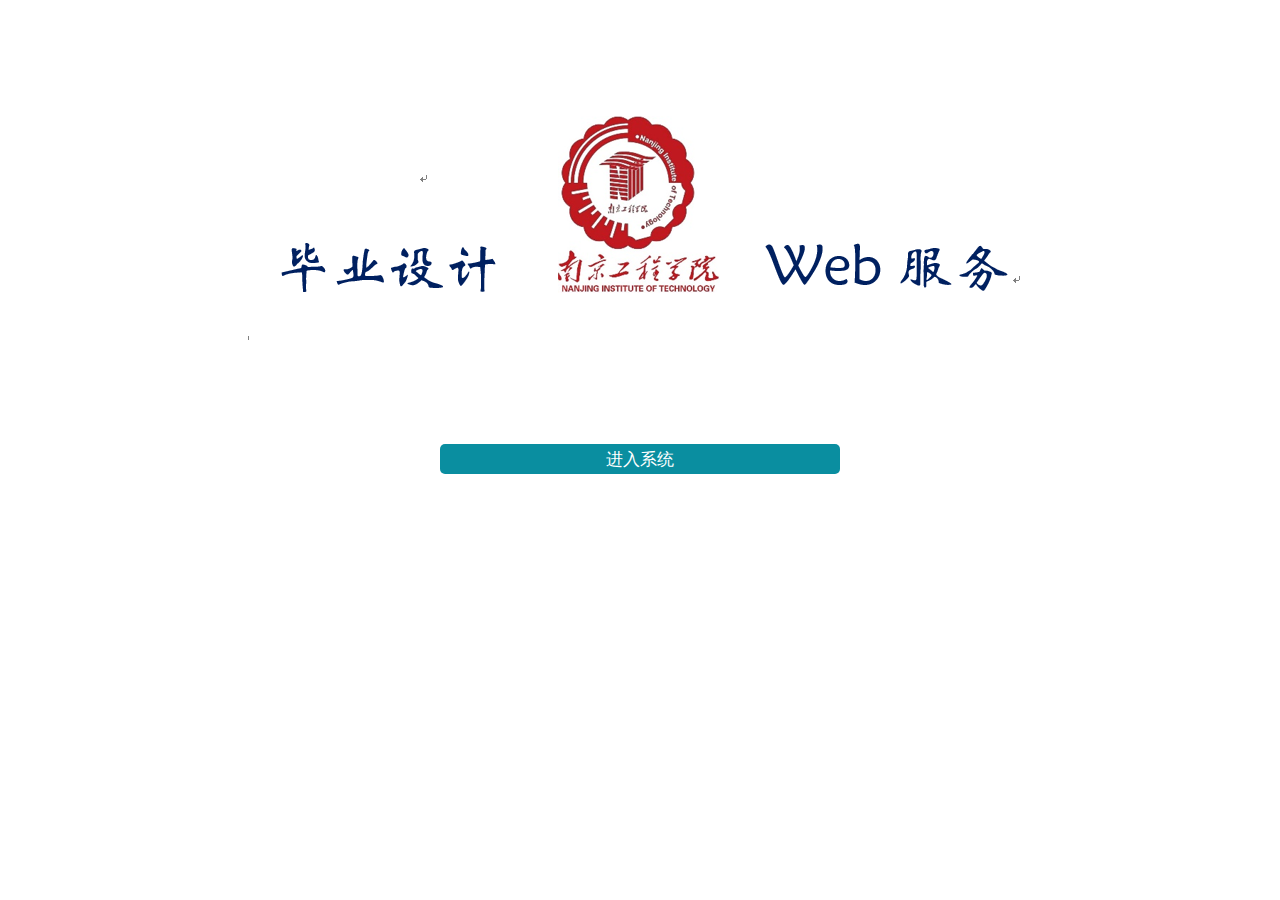
<file: html/mainPage.html>
<!DOCTYPE html>
<html>
<head>
    <meta charset="UTF-8">
    <title>欢迎来到毕设文件系统</title>
</head>
<body>
<div style="text-align: center;margin-top: 80px;">
    <img src="../img/logo.png">
<!--    <button style="margin-top: 100px;width: 400px;">进入系统</button>-->
</div>
<div style="margin-top: 80px;text-align: center">
    <button style="width: 400px;height: 30px;color: #fff;background: #0a8ea0;border: none;font-size: 17px;cursor: pointer;border-radius: 5px;" onclick="jumpTo()">进入系统</button>
</div>

</body>
<script type="text/javascript">
function jumpTo() {
    window.open("index.html");
}
</script>
</html>
</file>
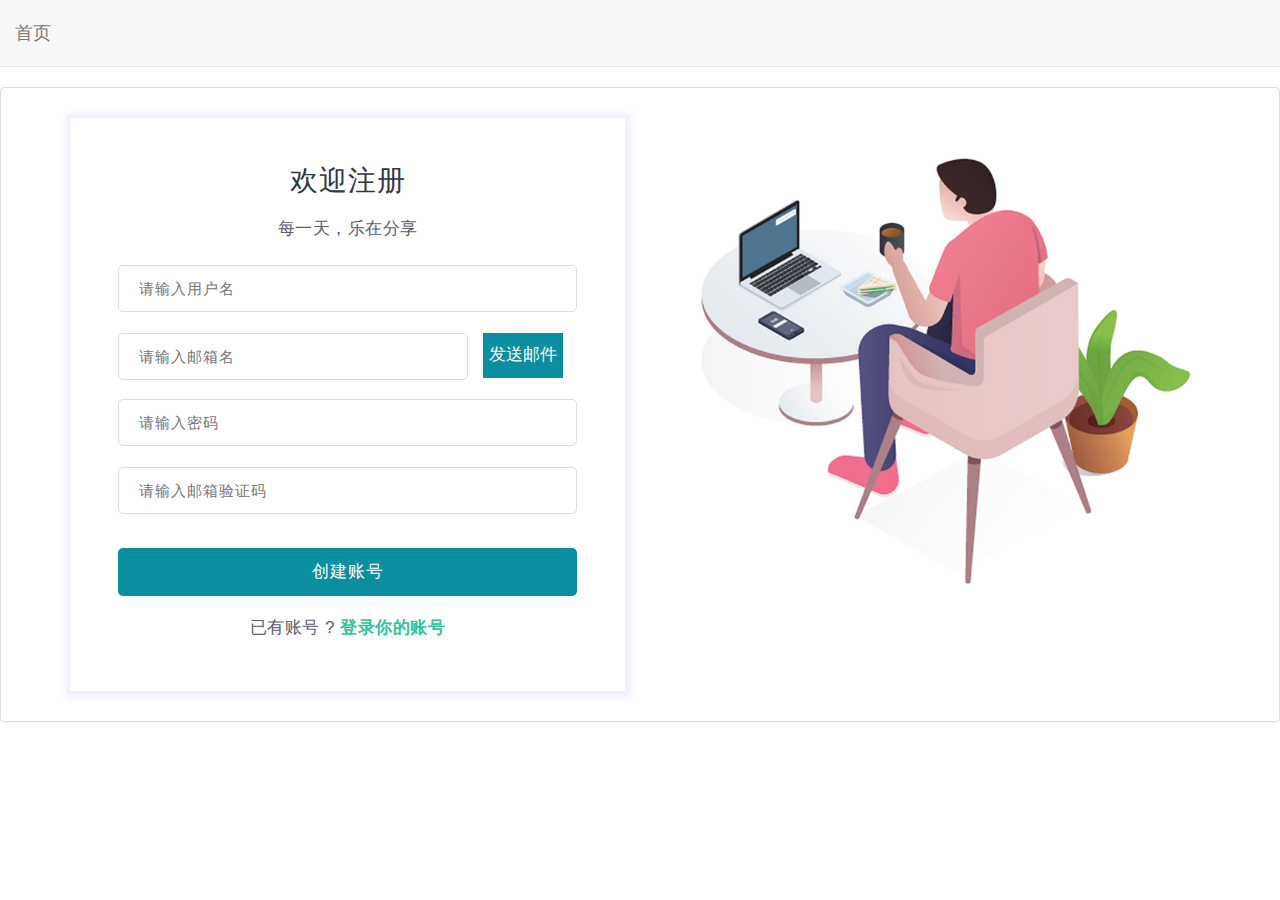
<file: html/register.html>
<!DOCTYPE html>
<html>
<head>
	<meta charset="UTF-8">
	<title>欢迎注册</title>
	<link href="../css/plugin/jquery-ui.min.css" rel="stylesheet"/>
	<link href="../css/plugin/bootstrap.min.css" rel="stylesheet"/>
	<link href="../css/plugin/fileinput.min.css" rel="stylesheet"/>
	<link href="../css/plugin/bootstrap-datetimepicker.min.css" rel="stylesheet"/>
	<link href="../css/plugin/bootstrap-table.min.css" rel="stylesheet"/>
	<link href="../css/plugin/style.css" rel='stylesheet'/><!-- custom css -->
	<link href="../css/plugin/fontawesome-all.css" rel="stylesheet"><!-- fontawesome css -->
	<script src="../js/plugin/jquery-3.3.1.min.js"></script>
	<script src="../js/plugin/bootstrap.min.js"></script>
	<script src="../js/plugin/fileinput.min.js"></script>
	<script src="../js/plugin/zh.js"></script>
	<script src="../js/plugin/jquery-ui.min.js"></script>
	<script src="../js/plugin/bootstrap-datetimepicker.min.js"></script>
	<script src="../js/plugin/bootstrap-datetimepicker.zh-CN.js"></script>
	<script src="../js/plugin/bootstrap-table.min.js"></script>
	<script src="../js/plugin/bootstrap-table-zh-CN.min.js"></script>
	<script src="../js/register.js"></script>


</head>
<body>
<nav class="navbar navbar-default navbar-static-top" role="navigation">
	<div class="container-fluid">
		<div class="navbar-header">
			<a class="navbar-brand" href="mainPage.html">首页</a>
		</div>
		<div>
			<!--<ul class="nav navbar-nav navbar-right">-->
				<!--<li>-->
					<!--<a class=""><span class="glyphicon glyphicon-log-in"></span>&nbsp;登录</a>-->
				<!--</li>-->
				<!--<li>-->
					<!--<a><span class="glyphicon glyphicon-log-out"></span>&nbsp;退出</a>-->
				<!--</li>-->
			<!--</ul>-->
		</div>

	</div>
</nav>

<div class="panel panel-default">
	<section class="signin py-5" style="margin-top: 30px;margin-bottom: 30px;">
		<div class="container">
			<div class="row main-content-agile">
				<div class="col-md-6">
					<div class="sub-main-w3 text-center">
						<h3>欢迎注册</h3>
						<p class="mt-2 mb-4">每一天，乐在分享</p>
						<!--<form id="registerForm">-->
							<div class="icon1">
								<input placeholder="请输入用户名" id="username" name="username" type="text" required="true">
							</div>
							<div class="icon1">
								<input placeholder="请输入邮箱名" id="email" name="email" type="email" required="true" style="width: 350px;float: left;">
								<button onclick="sendMail()" style="height: 45px;width: 80px;color: #fff;background: #0a8ea0;border: none;font-size: 17px;cursor: pointer;">发送邮件</button>
							</div>
							<div class="icon2">
								<input placeholder="请输入密码" id="password" name="password" type="password">
							</div>
							<div class="icon2">
								<input placeholder="请输入邮箱验证码" id="code" name="code" type="text">
							</div>
							<input type="submit" onclick="register()" value="创建账号">
							<p>已有账号 ? <a href="signin.html" class="ml-2"><strong>登录你的账号</strong></a></p>
						<!--</form>-->
					</div>
				</div>
				<div class="col-md-6">
					<img src="../img/banner.png" alt="" class="img-fluid"/>
				</div>
			</div>
		</div>
	</section>
</div>




</body>
</html>
</file>
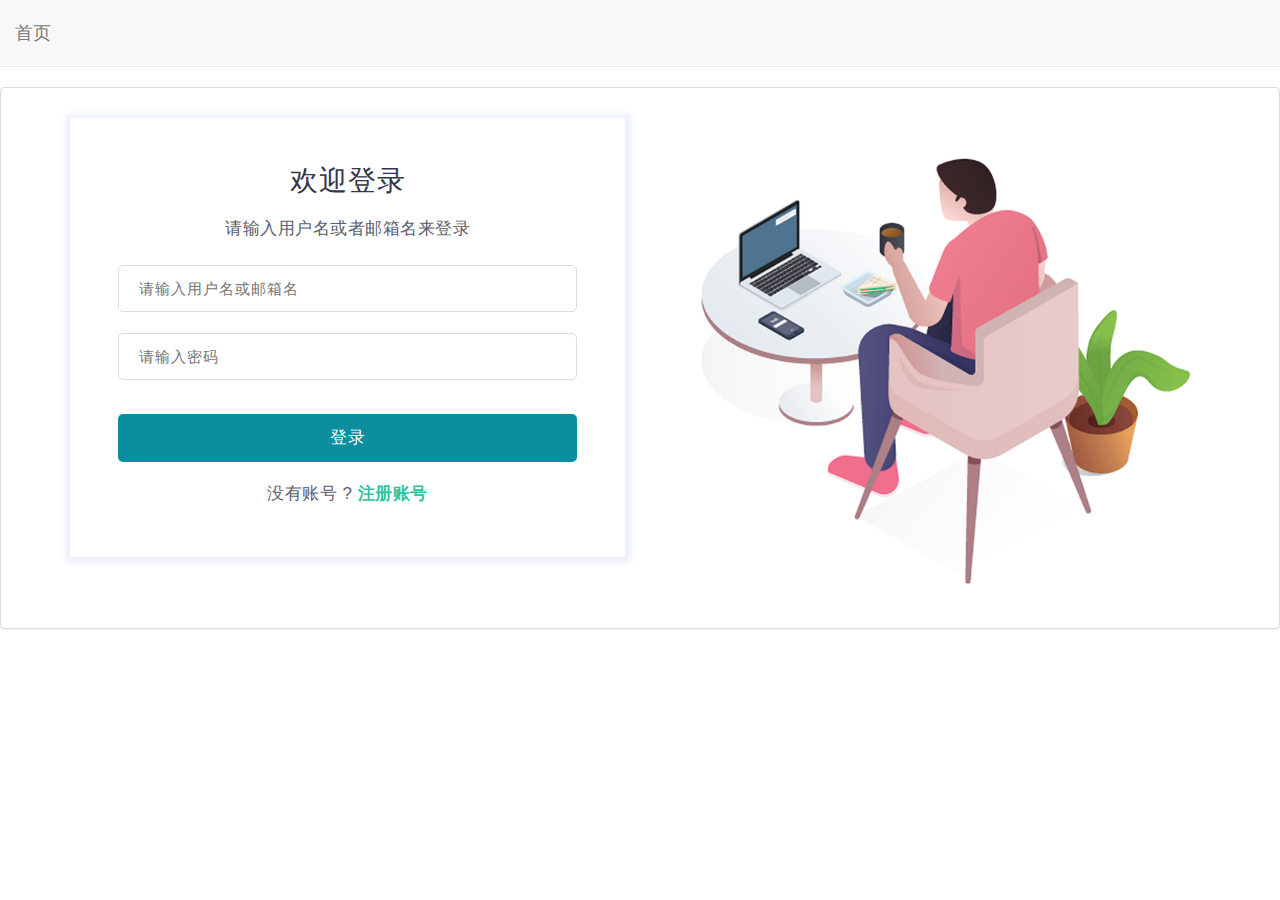
<file: html/signin.html>
<!DOCTYPE html>
<html>
<head>
	<meta charset="UTF-8">
	<title>欢迎登录</title>
	<link href="../css/plugin/jquery-ui.min.css" rel="stylesheet"/>
	<link href="../css/plugin/bootstrap.min.css" rel="stylesheet"/>
	<link href="../css/plugin/fileinput.min.css" rel="stylesheet"/>
	<link href="../css/plugin/bootstrap-datetimepicker.min.css" rel="stylesheet"/>
	<link href="../css/plugin/bootstrap-table.min.css" rel="stylesheet"/>
	<link href="../css/plugin/style.css" rel='stylesheet'/><!-- custom css -->
	<link href="../css/plugin/fontawesome-all.css" rel="stylesheet"><!-- fontawesome css -->
	<script src="../js/plugin/jquery-3.3.1.min.js"></script>
	<script src="../js/plugin/bootstrap.min.js"></script>
	<script src="../js/plugin/fileinput.min.js"></script>
	<script src="../js/plugin/zh.js"></script>
	<script src="../js/plugin/jquery-ui.min.js"></script>
	<script src="../js/plugin/bootstrap-datetimepicker.min.js"></script>
	<script src="../js/plugin/bootstrap-datetimepicker.zh-CN.js"></script>
	<script src="../js/plugin/bootstrap-table.min.js"></script>
	<script src="../js/plugin/bootstrap-table-zh-CN.min.js"></script>
	<script src="../js/signin.js"></script>


</head>
<body>


<nav class="navbar navbar-default navbar-static-top" role="navigation">
	<div class="container-fluid">
		<div class="navbar-header">
			<a class="navbar-brand" href="mainPage.html">首页</a>
		</div>
		<div>
			<!--<ul class="nav navbar-nav navbar-right">-->
				<!--<li>-->
					<!--<a class=""><span class="glyphicon glyphicon-log-in"></span>&nbsp;登录</a>-->
				<!--</li>-->
				<!--<li>-->
					<!--<a><span class="glyphicon glyphicon-log-out"></span>&nbsp;退出</a>-->
				<!--</li>-->
			<!--</ul>-->
		</div>

	</div>
</nav>
<div class="panel panel-default">
	<section class="signin py-5" style="margin-top: 30px;margin-bottom: 30px;">
		<div class="container">
			<div class="row main-content-agile">
				<div class="col-lg-6 col-md-9 mx-auto">
					<div class="sub-main-w3 text-center">
						<h3>欢迎登录</h3>
						<p class="mt-2 mb-4">请输入用户名或者邮箱名来登录</p>
						<!--<form>-->
							<div class="icon1">
								<input placeholder="请输入用户名或邮箱名" id="username" name="username" type="text" required="">
							</div>
							<div class="icon2">
								<input  placeholder="请输入密码" id="password" name="password" type="password" required="">
							</div>
							<div class="clearfix"></div>
							<input type="submit" onclick="login()" value="登录">
							<p>没有账号 ? <a href="register.html" class="ml-2"><strong>注册账号</strong></a></p>
						<!--</form>-->
					</div>
				</div>
				<div class="col-lg-6 col-md-8 mx-auto">
					<img src="../img/banner.png" alt="" class="img-fluid"/>
				</div>
			</div>
		</div>
	</section>
</div>

</body>
</html>
</file>
<file: css/plugin/style.css>
/*--
Author: W3layouts
Author URL: http://w3layouts.com
License: Creative Commons Attribution 3.0 Unported
License URL: http://creativecommons.org/licenses/by/3.0/
--*/
html,
body {
    margin: 0;
    font-size: 100%;
    background: #fff;
	font-family: 'Niramit', sans-serif;
}

body a {
    text-decoration: none;
    transition: 0.5s all;
    -webkit-transition: 0.5s all;
    -moz-transition: 0.5s all;
    -o-transition: 0.5s all;
    -ms-transition: 0.5s all;
	font-family: 'Mukta', sans-serif;
}

body img {
    max-width: 100%;
}

a:hover {
    text-decoration: none;
}

input[type="button"],
input[type="submit"],
input[type="text"],
input[type="email"],
input[type="search"] {
    transition: 0.5s all;
    -webkit-transition: 0.5s all;
    -moz-transition: 0.5s all;
    -o-transition: 0.5s all;
    -ms-transition: 0.5s all;
}

h1,
h2,
h3,
h4,
h5,
h6 {
    margin: 0;
    letter-spacing: 0px;
    color: #323648;
}
li {
    list-style-type: none;
}
p {
    font-size: 18px;
    line-height: 30px;
    letter-spacing: 1px;
    color: #5b5e6d;
	font-family: 'Mukta', sans-serif;
}

ul {
    margin: 0;
    padding: 0;
}


/*-- header --*/
header {
    -webkit-box-shadow: 0 0.15rem 0.1rem 0 rgba(0,0,0,0.05);
    box-shadow: 0 0.15rem 0.1rem 0 rgba(0,0,0,0.05);
	position: fixed;
	width:100%;
	z-index: 9;
}
.navbar-light .navbar-brand,.footer h2 a{
    color: #323648;
    font-size: 33px;
	font-weight: 600;
    letter-spacing: 0px;
    font-family: 'Niramit', sans-serif;
}
.navbar-light .navbar-brand i, .footer h2 i{
    color: #30c39e;
	font-weight:normal;
}
.navbar-light .navbar-nav .show > .nav-link, .navbar-light .navbar-nav .active > .nav-link, .navbar-light .navbar-nav .nav-link.show, .navbar-light .navbar-nav .nav-link.active {
   color: #6d6f7d;
    font-size: 17.5px;
    letter-spacing: .5px;
}
.navbar-light .navbar-nav .nav-link,.dropdown-item {
    color: #6d6f7d;
    font-size: 17.5px;
    letter-spacing: .5px;
	padding: 0 10px;
	font-family: 'Niramit', sans-serif;
}
.dropdown-item {
    padding: 0.4rem 1.5rem;
}
.dropdown-toggle::after {
    margin-left: 0em;
    vertical-align: middle;
}
.dropdown-menu {
    border: none;
    -webkit-box-shadow: 0.15rem 0.15rem 0.1rem 0 rgba(0,0,0,0.05);
    box-shadow: 0.15rem 0.15rem 0.1rem 0 rgba(0,0,0,0.05);
}
.header-right a.signin {
    font-size: 17px;
    font-weight: 600;
    letter-spacing: 1px;
    color: #6d6f7d;
    text-transform: capitalize;
	font-family: 'Niramit', sans-serif;
}
.header-right a.signin:hover {
    color: #30c39e;
}
.header-right a.contact {
    background: #30c39e;
    padding: 11px 30px;
    font-size: 17px;
    letter-spacing: 1px;
    color: #fff;
    border-radius: 5px;
    display: inline-block;
}
.navbar {
    padding: 0.5rem 0rem;
}
/*-- //header --*/

/*-- banner --*/

.banner-info h2,.banner-info h3 {
    font-size: 60px;
    font-weight: 600;
    letter-spacing: 1px;
}
.banner-grids {
    padding: 11em 0 5em;
}
.banner-info {
    padding-top: 4em;
}
.banner-info a {
    background: #30c39e;
    padding: 11px 35px;
    font-size: 17px;
    letter-spacing: 1px;
    color: #fff;
    border-radius: 5px;
    display: inline-block;
}

/*-- //banner --*/


/*-- banner bottom --*/

.heading h3.head {
    font-size: 32px;
	font-weight: 600;
	letter-spacing: 1px;
}
.heading p.head {
    width: 80%;
    margin: auto;
}

/*-- //banner bottom --*/

/*--/about--*/

.about{
	background: #30c39e;
}

.about-in .card {
    background: none;
    border: none;
    padding: 0;
}

.about-in .card i {
    font-size: 2em;
    color: #ff6c5f;
}
h4.card-title {
    letter-spacing: 1px;
    font-weight: 600;
    margin-bottom: 0.5rem;
}

.icon-service {
    float: left;
    margin-right: 2%;
    width: 20%;
    text-align: center;
}

.icon-service-info {
    float: left;
    width: 72%;
}


.about-in .card-body {
    background: #f5f5f5;
    margin-bottom: 1.2em;
    transition: 0.5s all;
    -webkit-transition: 0.5s all;
    -moz-transition: 0.5s all;
    -o-transition: 0.5s all;
    -ms-transition: 0.5s all;
}
.middle-grids .card-body:hover{
    background: url(../img/serve-img.jpg) no-repeat center;
    background-size: cover;
    -webkit-background-size: cover;
    -moz-background-size: cover;
    -o-background-size: cover;
    -ms-background-size: cover;
    height: auto;
}
.middle-grids .card-body:hover,.middle-grids .card-body:hover p{
    color:#fff;
}
.about-in h6 {
    font-size: 0.9em;
    color: #888;
    font-weight: 400;
}

.about-right h3 {
    color: #303031;
    font-weight: 600;
    font-size: 1.4em;
    letter-spacing: 1px;
    line-height: 1.6em;
}

.about-right h4 {
    margin: 1.2em 0;
    font-size: 15px;
    color: #b1b2b3;
    font-weight: 300;
}

.about-right {
    padding: 3em 6em;
}

ul.author li {
    list-style: none;
    margin: 0 2em 0 0em;
}

.about-in .card-body {
    background: #fff;
    margin-bottom: 1.8em;
    padding: 2em 1em;
    border-radius: 4px;
}

ul.author li img {
    border-radius: 50%;
    -weblit-border-radius: 50%;
    -o-border-radius: 50%;
    -ms-border-radius: 50%;
    -moz-border-radius: 50%;
    border: 4px solid #ddd;
}

ul.author li {
    color: #888;
    font-size: 0.85em;
}

ul.author li span {
    display: block;
    font-weight: 600;
    color: #5c6065;
    font-size: 1.2em;
}

.colour-one,
.colour-two,
.colour-three,
.colour-four {
    width: 227px;
    height: 227px;
    background: #ff3c41;
    border-radius: 150px 150px 0px 150px;
}

.colour-gd {
    margin-bottom: 0.7em;
    padding: 0;
}

.colour-two {
    border-radius: 150px 150px 150px 0px;
    background: #fcd000;
}

.colour-three {
    border-radius: 150px 0px 150px 150px;
    background: #47cf73;
}

.colour-four {
    border-radius: 0px 150px 150px 150px;
    background: #ae63e4;

}

/*--//about--*/


/* -- news --*/

.news_grids img {
    max-width: 100%;
    height: auto;
}
.news_grids h5.card-title {
    text-transform: uppercase;
    font-size: 16px;
    letter-spacing: 2px;
    font-weight: 800;
}
.news_grids a {
    background: #30c39e;
    padding: 11px 35px;
    font-size: 17px;
    letter-spacing: 1px;
    color: #fff;
    border-radius: 5px;
    display: inline-block;
}
a.more_blog_link {
    background: none;
    color: #333;
    text-decoration: underline;
    text-transform: capitalize;
    font-size: 20px;
    margin-top: 30px;
    padding: 0;
}
a.more_blog_link:hover{
	color: #30c39e;
}
.news_grids h4 {
    font-size: 25px;
    font-weight: 800;
}
.blog-post {
    box-shadow: 7px 7px 10px 0 rgba(76, 110, 245, .1);
}

/* -- //news --*/

/*-- subscribe --*/
.subscribe{
    background: #0a8ea0;
}
.subscribe input[type="email"] {
    outline: none;
    padding: 15px 20px;
    color: #333;
    font-size: 15px;
    letter-spacing: 1px;
    text-transform: capitalize;
    width: 70%;
    border: 1px solid #fff;
    background: #fff;
    border-radius: 5px;
}
.subscribe input[type="submit"] {
    background: #30c39e;
    padding: 11px 0px;
    font-size: 17px;
    letter-spacing: 1px;
    color: #fff;
    border: none;
    width: 29%;
    border-radius: 5px;
    display: inline-block;
    margin-left: 1%;
	cursor: pointer;
}
.subscribe input[type="submit"]:hover {
    background: #333;
}
.subscribe form {
    width: 60%;
    margin: auto;
}
.subscribe .heading p.head,.about .heading p.head {
    color: #ddd;
}
.subscribe .heading h3.head,.about .heading h3.head {
    color: #fff;
}

/*-- subscribe --*/

/*-- footer --*/

h4.w3f_title {
    font-size: 20px;
    font-weight: 800;
    letter-spacing: 2px;
    color: #444;
}
ul.list-agileits li a,.footer p.head {
    color: #888;
    font-size: 17px;
    letter-spacing: .5px;
}
ul.list-agileits li a:hover {
    color: #333;
}
/*-- //footer --*/

/*-- copyright --*/

.copy-right p {
    margin: 0;
    font-size: 17px;
	text-transform: capitalize;
    letter-spacing: .5px;
}

.copy-right p a{
    color: #333;
}
.copy-right p a:hover{
    color: #30c39e;
}
.social-iconsv2 {
    justify-content: flex-end;
}
.social-iconsv2 li a {
    font-size: 25px;
    width: 38px;
    display: block;
    color: #555;
}
.social-iconsv2 li a:hover{
	color: #30c39e;
}
/*-- //copyright --*/

/*-- features page --*/

.inner-banner {
    padding-top: 10em;
}

/*-- features section --*/
.nav-pills .nav-link.active, .nav-pills .show > .nav-link {
    color: #30c39e;
    background-color: transparent;
	border-radius: 0;
}
.nav-pills .nav-link {
    border-radius: 0.25rem;
    color: rgba(102, 102, 102, 0.4)
}
.features li.nav-item a span {
    display: block;
    font-size: 20px;
    font-weight: 600;
    letter-spacing: 1px;
}
.features  li.nav-item {
    margin: 0 1em;
	padding-right: 1em;
}
.features h4 {
    font-size: 28px;
    font-weight: 600;
    letter-spacing: 1px;
    line-height: 1.4;
}
ul.points li {
    list-style-type: disc;
}
li.points{
	color: #888;
	font-size: 17px;
	letter-spacing: .5px;
}
.features p.italic {
    font-family: initial;
}
.features h6 {
    text-transform: capitalize;
    letter-spacing: 1px;
    font-weight: 800;
}
/*-- features section --*/

/*-- features bottom --*/
.bottom-grids a {
    background: #30c39e;
    padding: 11px 30px;
    font-size: 17px;
    letter-spacing: 1px;
    color: #fff;
    border-radius: 5px;
    display: inline-block;
}
.bottom-grids p.points{
	list-style-type: none;
    color: #888;
    font-size: 17px;
    letter-spacing: .5px;
    float: left;
    width: 90%;
}
.point {
    border-bottom: 1px solid #eee;
	margin-top:1em;
}
.icon{
	width:10%;
	text-align:right;
    float: left;
}
.icon i{
	color: #30c39e;
}
.bottom-grids .bg-white {
    padding: 2em 3em;
	box-shadow: 1px 1px 5px 5px rgba(76, 110, 245, .1)
}
/*-- //features bottom --*/


.orb {
  width: 235px;
  background: #f9f9f9;
  display: inline-block;
  margin: 0 20px;
  float: left;
  padding: 30px 30px;
  transition: all .2s ease-out;
  box-shadow: 7px 7px 10px 0 rgba(76, 110, 245, .1)
}

.orb p {
    font-size: 17px;
    line-height: 27px;
	margin-bottom: 0;
    letter-spacing: .5px;
}
.orb i {
    font-size: 60px;
    width: 100%;
    color: #2dde98;
}

.orb:hover {
  /* transform: scale(1.2); */
  opacity: .7;
  cursor: pointer;
  background: #fff;
}

.red i{color:#ff4c4c;}
.pink i{color:#fd5c63;}
.blue i{color:#00bce4;}
.orange i{color:#f47721;}
.purple i{color:#7d3f98;}
.green i{color:#2c9f45;}
.yellow i{color:#ffc168;}

.marquee {
  height: 240px;
  overflow: hidden;
  box-sizing: border-box;
  position: relative;
}

.marquee--inner {
  display: block;
  width: 200%;
  position: absolute;
  animation: marquee 15s linear infinite;
}

.marquee--inner:hover {
  animation-play-state: paused;
}

/*.half {
  float: left;
  width: 10%;
}*/

.grid span {
  float: left;
  width: 50%;
}

@keyframes marquee {
  0% { left: 0; }
  100% { left: -100%; }
}

/*-- features page --*/

/*-- contact page --*/

.contact-form .form-control {
    padding: 0.9rem;
    color: #495057;
    border: 1px solid #ced4da;
    border-radius: 0.25rem;
}
.contact-form label {
    font-weight: 800;
    letter-spacing: 1px;
	color: #333;
}
.contact-form textarea {
    overflow: auto;
    resize: vertical;
    height: 10em;
}
.contact-form button.btn.btn-default {
    background: #30c39e;
    padding: 10px 30px;
    font-size: 17px;
    letter-spacing: 1px;
    color: #fff;
    border-radius: 5px;
    display: inline-block;
}
.contact-form button.btn.btn-default:hover{
	background: #0a8ea0;
}
.agileits-w3layouts-map iframe {
    width: 100%;
    min-height: 400px;
    border: none;
    border: 4px solid #eee;
}

/*-- contact page --*/

/*-- single page --*/

.single p.font-italic {
    font-family: initial;
    font-size: 22px;
    letter-spacing: 2px;
	line-height: 35px;
}
.shadow {
    box-shadow: 7px 7px 10px 0 rgba(76, 110, 245, .1);
}
.quotes{
	width:80%;
	margin: 2em auto 0;
}
.quotes i {
    color: #30c39e;
    font-size: 30px;
    margin-bottom: 1em;
}
.matter h4 {
    font-size: 25px;
    text-transform: capitalize;
    letter-spacing: 2px;
    line-height: 35px;
}
h4.name {
    text-transform: uppercase;
    letter-spacing: 2px;
    font-weight: 800;
    font-size: 20px;
}
p.name {
	color: #999;
	font-size: 17px;
}

/*-- single page --*/

/*-- pricing page --*/

.pricing_grids h4, td.price h4 {
    font-weight: 800;
    letter-spacing: 1px;
    line-height: 1.4;
}
.pricing_grids p, td.price p{
    font-size: 16px;
    color: #999;
    letter-spacing: .5px;
	margin: 0;
}
.prc-grid {
    border-right: 1px solid #ccc;
}
.pricing_grids a,table td.price a{
    background: #30c39e;
    padding: 11px 30px;
    font-size: 17px;
    letter-spacing: 1px;
    color: #fff;
    border-radius: 5px;
    display: inline-block;
}
td.price {
    width: 25%;
    vertical-align: text-top;
    padding: 15px 20px;
    border-right: 1px solid #ddd;
	text-align: center;
    color: #999;
}
td.head {
    font-size: 18px;
    color: #333;
    font-weight: 800;
    padding: 10px 20px;
    letter-spacing: 1px;
}
td.price i {
    color: #30c39e;
}
.pricing table{
	box-shadow: 1px 1px 5px 5px rgba(76, 110, 245, .1)
}
/*-- pricing page --*/

.sub-main-w3 h3 {
    font-size: 28px;
    letter-spacing: 1px;
    text-transform: capitalize;
}
.sub-main-w3 input[type="text"],.sub-main-w3 input[type="email"], .sub-main-w3 input[type="password"] {
    outline: none;
    font-size: 15px;
    border: none;
    border: 1px solid #ddd;
    background: rgba(255, 255, 255, 0.21);
    width: 100%;
	box-sizing:border-box;
    color: #333;
    padding: 12px 20px;
    letter-spacing: 1px;
    border-radius: 5px;
    -webkit-border-radius: 5px;
    -moz-border-radius: 5px;
    -ms-border-radius: 5px;
    -o-border-radius: 5px;
}
.sub-main-w3 input[type="submit"] {
    color: #fff;
    background: #0a8ea0;
    border: none;
    width: 100%;
    padding: .7em 0em;
    outline: none;
    font-size: 17px;
    cursor: pointer;
    letter-spacing: 1px;
    text-transform: capitalize;
    transition: 0.5s all;
    -webkit-transition: 0.5s all;
    -o-transition: 0.5s all;
    -moz-transition: 0.5s all;
    -ms-transition: 0.5s all;
    margin-top: 2em;
    border-radius: 5px;
    -webkit-border-radius: 5px;
    -moz-border-radius: 5px;
    -ms-border-radius: 5px;
    -o-border-radius: 5px;
}
.sub-main-w3 input[type="submit"]:hover {
    background: #333;
}
.icon1, .icon2 {
    position: relative;
    margin-top: 1.3em;
}
.rem-w3 {
    margin: 1.5em 0;
}
/*-- social-icons --*/
.navbar-right.social-icons a {
    display: inline-block;
    padding: 10px 0px;
    text-decoration: none;
    width: 10%;
	text-align: center;
    margin: 0 2%;
    letter-spacing: 1px;
    font-weight: 400;
    cursor: pointer;
    color: #333;
    font-size: 14px!important;
    border: 1px solid #333;
	transition: 0.5s all;
    -webkit-transition: 0.5s all;
    -o-transition: 0.5s all;
    -moz-transition: 0.5s all;
    -ms-transition: 0.5s all;
}
.sub-main-w3 {
    padding: 3em 3em;
    box-shadow: 1px 1px 5px 5px rgba(76, 110, 245, .1);
}
.sub-main-w3 p {
    margin: 0;
    margin-top: 1em;
    font-size: 17px;
    letter-spacing: .5px;
}
.sub-main-w3 p a {
	color: #30c39e;
}
/*-- //social-icons --*/   
/*-- checkbox --*/
.anim {
    position: relative;
    display: block;
    margin: 1.5em 0;
}
label.anim span,label.anim  a {
    color: #333;
    font-size: 15px;
    display: inline;
    letter-spacing: .5px;
    text-transform: capitalize;
	float: left;
}
label.anim  a {
    display: inline-block;
	text-decoration:none;
	float:right;
	font-family: 'Niramit', sans-serif;
}
.wthree-text ul li {
    displaY: block;
}
.wthree-text ul li:nth-child(1) {
    margin-right: 36px;
}
.agileits-login label {
    font-size: 1em;
    color: #fff;
    font-weight: 400;
    cursor: pointer;
    position: relative;
	
}
input.checkbox {
    background:#0a8ea0;
	cursor: pointer;
    width: 1em;
    height: 1em;
	margin: 3px 8px 0 0!important;
	float: left;
}
input.checkbox:before {
	content: "";
	position: absolute;
	width: 1em;
	height: 1em;
	background: inherit;
	cursor: pointer;
}
input.checkbox:after {
    content: "";
    transition: .4s ease-in-out;
    position: absolute;
    top: 2px;
    left: 0px;
    z-index: 1;
    width: 1.2em;
    height: 1.2em;
    /* margin-top: 4px; */
    border: 1px solid #ffffff;
}
input.checkbox:checked:after {
	transform: rotate(-45deg);
	height: .5rem;
	border-color: #fff;
	border-top-color: transparent;
	border-right-color: transparent;
}
.anim input.checkbox:checked:after {
	transform: rotate(-45deg);
	height: .5rem;
	border-color: transparent;
	border-right-color: transparent;
	animation: .4s rippling .4s ease;
	animation-fill-mode: forwards;
}
@keyframes rippling {
	50% {
		border-left-color: #d24747;
	}
	100% {
		border-bottom-color: #fff;
		border-left-color: #fff;
	}
} 
/*-- //checkbox --*/

/*-- typography --*/

.typo-grid .btn-label {position: relative;left: -12px;display: inline-block;padding: 6px 12px;background: rgba(0,0,0,0.15);border-radius: 3px 0 0 3px;}
.typo-grid .btn-labeled {padding-top: 0;padding-bottom: 0;}
.typo-grid .btn { margin-bottom:15px; font-size:15px; }

.ui-group-buttons .or{position:relative;float:left;width:.3em;height:1.3em;z-index:3;font-size:12px}
.ui-group-buttons .or:before{position:absolute;top:50%;left:50%;content:'or';background-color:#5a5a5a;margin-top:-.1em;margin-left:-.9em;width:1.8em;height:1.8em;line-height:1.55;color:#fff;font-style:normal;font-weight:400;text-align:center;border-radius:500px;-webkit-box-shadow:0 0 0 1px rgba(0,0,0,0.1);box-shadow:0 0 0 1px rgba(0,0,0,0.1);-webkit-box-sizing:border-box;-moz-box-sizing:border-box;-ms-box-sizing:border-box;box-sizing:border-box}
.ui-group-buttons .or.or-lg{height:1.3em;font-size:16px}
.ui-group-buttons .or.or-lg:after{height:2.85em}
.ui-group-buttons .or.or-sm{height:1em}
.ui-group-buttons .or.or-sm:after{height:2.5em}
.ui-group-buttons .or.or-xs{height:.25em}
.ui-group-buttons .or.or-xs:after{height:1.84em;z-index:-1000}
.ui-group-buttons{display:inline-block;vertical-align:middle}
.ui-group-buttons:after{content:".";display:block;height:0;clear:both;visibility:hidden}
.ui-group-buttons .btn{float:left;border-radius:0}
.ui-group-buttons .btn:first-child{margin-left:0;border-top-left-radius:.25em;border-bottom-left-radius:.25em;padding-right:15px}
.ui-group-buttons .btn:last-child{border-top-right-radius:.25em;border-bottom-right-radius:.25em;padding-left:15px}

.typo-grid .bg-light {
    box-shadow: 7px 7px 10px 0 rgba(76, 110, 245, .1);
}

.container .title{
    color: #3c4858;
    text-decoration: none;
    margin-top: 30px;
    margin-bottom: 25px;
    min-height: 32px;
}


.tabs div.card {
    border: 0;
    margin-bottom: 30px;
    margin-top: 30px;
    border-radius: 6px;
    color: rgba(0,0,0,.87);
    background: #fff;
    width: 100%;
    box-shadow: 0 2px 2px 0 rgba(0,0,0,.14), 0 3px 1px -2px rgba(0,0,0,.2), 0 1px 5px 0 rgba(0,0,0,.12);
}

div.card.card-plain {
    background: transparent;
}
.tabs div.card .card-header {
    border-radius: 3px;
    padding: 1rem 15px;
    margin-left: 15px;
    margin-right: 15px;
    margin-top: -30px;
    border: 0;
    background: linear-gradient(60deg,#eee,#bdbdbd);
}

.card-plain .card-header:not(.card-avatar) {
    margin-left: 0;
    margin-right: 0;
}

.div.card .card-body{
    padding: 15px 30px;
}

.tabs div.card .card-header-primary {
    background: linear-gradient(60deg,#30c39e,#0a8ea0);
    box-shadow: 0 5px 20px 0 rgba(0,0,0,.2), 0 13px 24px -11px rgba(156,39,176,.6);
}

.tabs div.card .card-header-danger {
    background: linear-gradient(60deg,#0a8ea0,#30c39e);
    box-shadow: 0 5px 20px 0 rgba(0,0,0,.2), 0 13px 24px -11px rgba(244,67,54,.6);
}
.card-styles .bg-warning p.card-text {
    color: #fff;
}

.card-styles .bg-light h5.card-title {
    color: #333;
}

.card-styles .bg-light p.card-text {
    color: #333;
}

.card-styles h5.card-title {
    color: #eee;
}
.card-styles p.card-text {
    font-size: 16px;
    color: #ccc;
	letter-spacing: 0px;
}

.card-nav-tabs .card-header {
    margin-top: -30px!important;
}

.card .card-header .nav-tabs {
    padding: 0;
}

.nav-tabs {
    border: 0;
    border-radius: 3px;
    padding: 0 15px;
}

.nav {
    display: flex;
    flex-wrap: wrap;
    padding-left: 0;
    margin-bottom: 0;
    list-style: none;
}

.nav-tabs .nav-item {
    margin-bottom: -1px;
}

.nav-tabs .nav-item .nav-link.active {
    background-color: hsla(0,0%,100%,.2);
    transition: background-color .3s .2s;
}

.nav-tabs .nav-item .nav-link{
    border: 0!important;
    color: #fff!important;
    font-weight: 500;
}

.nav-tabs .nav-item .nav-link {
    color: #fff;
    border: 0;
    margin: 0;
    border-radius: 3px;
    line-height: 24px;
    text-transform: uppercase;
	letter-spacing: 1px;
    padding: 10px 15px;
    background-color: transparent;
    transition: background-color .3s 0s;
}

.tab-pane p {
    font-size: 17px;
    color: #888;
}

.nav-link{
    display: block;
}

.nav-tabs .nav-item .material-icons {
    margin: -1px 5px 0 0;
    vertical-align: middle;
}

.nav .nav-item {
    position: relative;
}

/*-- //typography --*/

/*-- faq page --*/
.template_faq {
    background: #edf3fe none repeat scroll 0 0;
}
.panel-group {
    background: #fff none repeat scroll 0 0;
    border-radius: 3px;
    box-shadow: 0 5px 30px 0 rgba(0, 0, 0, 0.04);
    margin-bottom: 0;
    padding: 30px;
}
#accordion .panel {
    border: medium none;
    border-radius: 0;
    box-shadow: none;
    margin: 0 0 15px 10px;
}
#accordion .panel-heading {
    border-radius: 30px;
    padding: 0;
}
#accordion .panel-title a {
    background: #30c39e none repeat scroll 0 0;
    border: 1px solid transparent;
    border-radius: 30px;
    color: #fff;
    display: block;
    font-size: 18px;
    font-weight: 600;
    padding: 12px 20px 12px 50px;
    position: relative;
    transition: all 0.3s ease 0s;
}
#accordion .panel-title a.collapsed {
    background: #fff none repeat scroll 0 0;
    border: 1px solid #ddd;
    color: #333;
}
#accordion .panel-title a::after, #accordion .panel-title a.collapsed::after {
    background: #30c39e none repeat scroll 0 0;
    border: 1px solid transparent;
    border-radius: 50%;
    box-shadow: 0 3px 10px rgba(0, 0, 0, 0.58);
    color: #fff;
    content: "";
    font-family: 'Font Awesome 5 Free';
    font-size: 25px;
    height: 55px;
    left: -20px;
    line-height: 55px;
    position: absolute;
    text-align: center;
    top: -5px;
    transition: all 0.3s ease 0s;
    width: 55px;
}
#accordion .panel-title a.collapsed::after {
    background: #fff none repeat scroll 0 0;
    border: 1px solid #ddd;
    box-shadow: none;
    color: #333;
    content: "";
}
#accordion .panel-body {
    background: transparent none repeat scroll 0 0;
    border-top: medium none;
    padding: 20px 25px 10px 9px;
    position: relative;
}
#accordion .panel-body p {
    border-left: 1px dashed #8c8c8c;
    padding-left: 25px;
}

/*-- //faq page --*/

/*-- about page--*/

.about-us .bottom-grids h3 {
    line-height: 1.4;
}
.stats h4 {
    color: #30c39e;
    font-size: 4em;
}
.stats .bg-white {
    box-shadow: 7px 7px 10px 0 rgba(76, 110, 245, .1);
}
.stats p {
    color: #999;
    font-size: 17px;
    line-height: 1.5;
}

/*-- //about page --*/


/*-- security page --*/

.security-bottom p {
    font-size: 17px;
}
.security-bottom a {
    color: #30c39e;
    text-decoration: underline;
    font-size: 17px;
    letter-spacing: .5px;
    text-transform: capitalize;
}
.security-bottom {
    padding: 0 10em;
}
.security-bottom  h4{
    font-size: 25px;
    text-transform: capitalize;
    letter-spacing: 1px;
    line-height: 35px;
    font-weight: 600;
}

/*-- security page --*/


/*-- Responsive design --*/

@media(max-width: 1440px) {
}


@media(max-width: 1280px) {
    .banner-grids {
		padding: 10em 0 4em;
	}
	.banner-info h2, .banner-info h3 {
		font-size: 55px;
	}
	.stats h4 {
		font-size: 3.5em;
	}
}

@media(max-width: 1080px) {
    .banner-info h2, .banner-info h3 {
		font-size: 50px;
	}
	.banner-info {
		padding-top: 3em;
	}
	.features h4 {
		font-size: 25px;
	}
	.news_grids h4 {
		font-size: 23px;
	}
	.inner-banner {
		padding-top: 7em;
	}
	.security-bottom {
		padding: 0 6em;
	}
	.card-styles h5.card-title {
		font-size: 1.2rem;
	}
	.typo-grid h3 {
		font-size: 1.5rem;
	}
	.agileits-w3layouts-map iframe {
		min-height: 350px;
	}
	.sub-main-w3 h3 {
		font-size: 25px;
	}
	.orb {
		width: 200px;
		margin: 0 15px;
		padding: 30px 25px;
	}
	.single-grids h4 {
		font-size: 22px;
	}
	.matter h4 {
		font-size: 23px;
		letter-spacing: 1px;
	}
	.single p.font-italic {
		font-size: 20px;
	}
}

@media(max-width:991px) {
    .navbar-light .navbar-toggler {
		border-color: #30c39e;
	}
	.navbar-toggler {
		background-color: #30c39e;
		border-radius: 0;
	}
	.navbar-light .navbar-nav .nav-link, .dropdown-item {
		padding: 5px 10px;
	}
	.navbar-collapse {
		padding: 1em;
	}
	.banner-info {
		padding-top: 0em;
	}
	.heading p.head {
		width: 100%;
		font-size: 17px;
		letter-spacing: .5px;
	}
	.subscribe form {
		width: 80%;
	}
	.inner-banner {
		padding-top: 6em;
	}
	.pricing_grids a, table td.price a {
		padding: 11px 17px;
		font-size: 16px;
		letter-spacing: .5px;
	}
	.security-bottom {
		padding: 0 0em;
	}
	.security-bottom h4 {
		font-size: 22px;
	}
	.security-bottom p {
		font-size: 16px;
	}
	.quotes {
		width: 100%;
	}
}
@media(max-width:768px) {
	.about-us .bottom-grids h3 {
		font-size: 25px;
	}
	.features h4 {
		font-size: 23px;
	}
	.security-bottom img {
		width: 35%;
	}
	.agileits-w3layouts-map iframe {
		min-height: 300px;
	}
}

@media(max-width:736px) {
   .icon-service {
		margin-right: 4%;
		width: 14%;
	}
	.subscribe form {
		width: 100%;
	}
	h4.w3f_title {
		font-size: 19px;
		letter-spacing: 1px;
	}
	.social-iconsv2 {
		justify-content: normal;
		margin-top: 10px;
		text-align: center;
	}
	h4.card-title {
		font-size: 21px;
	}
	.about-in .card-body {
		margin-bottom: 1em;
		padding: 1em 1em;
	}
	.features li.nav-item a span {
		font-size: 18px;
	}
	.news_grids img {
		width: 100%;
	}
	#accordion .panel-body p {
		font-size: 17px;
	}
	.security-bottom img {
		width: 15%;
	}
	.orb {
		width: 180px;
		margin: 0 10px;
		padding: 25px 15px;
	}
	.marquee--inner {
		width: 250%;
	}
	.single p.font-italic {
		font-size: 17px;
		letter-spacing: 1px;
	}
}

@media(max-width:667px) {
	.heading h3.head {
		font-size: 30px;
	}
	.news_grids h4 {
		font-size: 22px;
	}
	.stats h4 {
		font-size: 3em;
	}
}

@media(max-width:600px) {
   .banner-info h2, .banner-info h3 {
		font-size: 45px;
	}
	.bottom_grids h3 ,.bottom-grids h3 {
		font-size: 25px;
	}
}
@media(max-width:480px) {
   p {
		font-size: 17px;
	}
	.banner-grids {
		padding: 9em 0 2em;
	}
	.banner-info h2, .banner-info h3 {
		font-size: 40px;
	}
	.features li.nav-item {
		margin: 0 0em;
		padding-right: 0em;
	}
	.bottom-grids p{
		font-size: 16px;
	}
	.panel-group {
		padding: 20px 0px;
	}
	.sub-main-w3 {
		padding: 3em 2em;
	}
	.marquee--inner {
		width: 300%;
	}
	.pricing_grids a, table td.price a {
		padding: 10px 10px;
		font-size: 15px;
		letter-spacing: 0px;
	}
	.pricing_grids h4, td.price h4 {
		font-size: 20px;
	}
	.matter h4,.single-grids h4 {
		font-size: 20px;
	}
	h4.name {
		font-size: 18px;
	}
	p.name {
		font-size: 15px;
	}
	.quotes i {
		font-size: 20px;
		margin-bottom: .5em;
	}
}
@media(max-width:414px) {
   .subscribe input[type="email"] {
		padding: 14px 18px;
		width: 65%;
   }
   .subscribe input[type="submit"] {
		font-size: 16px;
		width: 35%;
   }
   .heading h3.head {
		font-size: 24px;
	}
	h4.card-title {
		font-size: 19px;
	}
	.stats h4 {
		font-size: 2.5em;
	}
	a.more_blog_link {
		font-size: 17px;
	}
	.about-us .bottom-grids h3 {
		font-size: 22px;
	}
	.inner-banner {
		padding-top: 5em;
	}
	#accordion .panel-body p {
		font-size: 16px;
		letter-spacing: .5px;
	}
	.security-bottom h4 {
		font-size: 19px;
	}
	.agileits-w3layouts-map iframe {
		min-height: 250px;
	}
	.sub-main-w3 h3 {
		font-size: 22px;
	}
	.marquee--inner {
		width: 330%;
	}
	.single-grids p {
		font-size: 16px;
	}	
}
@media(max-width:384px) {
	a.nav-link img {
		width: 80%;
	}
	.nav-link {
		padding: 0.5rem;
	}
	.features li.nav-item a span {
		font-size: 17px;
	}
	#accordion .panel-title a {
		font-size: 16px;
		padding: 12px 10px 12px 44px;
	}
	.sub-main-w3 p a {
		display: inline-block;
	}
	.marquee--inner {
		width: 250%;
	}
}
@media(max-width:375px) {
   .navbar-light .navbar-brand, .footer h2 a {
		font-size: 30px;
	}
	.navbar-toggler {
		font-size: 1rem;
	}
	.banner-info h2, .banner-info h3 {
		font-size: 35px;
	}
	.banner-grids {
		padding: 8em 0 0em;
	}
	.security-bottom h4 {
		font-size: 18px;
		letter-spacing: 0.5px;
	}
	.nav-tabs .nav-item .nav-link {
		font-size: 14px;
		padding: 10px 6px;
	}
	.tabs div.card .card-header {
		padding: 1rem 10px;
		margin-left: 10px;
		margin-right: 10px;
	}
}
@media(max-width:320px) {
   
}

/*-- //Responsive design --*/
</file>
<file: css/plugin/fileinput.min.css>
/*!
 * bootstrap-fileinput v4.5.2
 * http://plugins.krajee.com/file-input
 *
 * Krajee default styling for bootstrap-fileinput.
 *
 * Author: Kartik Visweswaran
 * Copyright: 2014 - 2018, Kartik Visweswaran, Krajee.com
 *
 * Licensed under the BSD 3-Clause
 * https://github.com/kartik-v/bootstrap-fileinput/blob/master/LICENSE.md
 */.btn-file input[type=file],.file-caption-icon,.file-no-browse,.file-preview .fileinput-remove,.file-zoom-dialog .btn-navigate,.file-zoom-dialog .floating-buttons,.krajee-default .file-thumb-progress{position:absolute}.file-loading input[type=file],input[type=file].file-loading{width:0;height:0}.file-no-browse{left:50%;bottom:20%;width:1px;height:1px;font-size:0;opacity:0;border:none;background:0 0;outline:0;box-shadow:none}.file-caption-icon,.file-input-ajax-new .fileinput-remove-button,.file-input-ajax-new .fileinput-upload-button,.file-input-ajax-new .no-browse .input-group-btn,.file-input-new .close,.file-input-new .file-preview,.file-input-new .fileinput-remove-button,.file-input-new .fileinput-upload-button,.file-input-new .glyphicon-file,.file-input-new .no-browse .input-group-btn,.file-zoom-dialog .modal-header:after,.file-zoom-dialog .modal-header:before,.hide-content .kv-file-content,.kv-hidden{display:none}.btn-file,.file-caption,.file-input,.file-loading:before,.file-preview,.file-zoom-dialog .modal-dialog,.krajee-default .file-thumbnail-footer,.krajee-default.file-preview-frame{position:relative}.file-error-message pre,.file-error-message ul,.krajee-default .file-actions,.krajee-default .file-other-error{text-align:left}.file-error-message pre,.file-error-message ul{margin:0}.krajee-default .file-drag-handle,.krajee-default .file-upload-indicator{float:left;margin:5px 0 -5px;width:16px;height:16px}.krajee-default .file-thumb-progress .progress,.krajee-default .file-thumb-progress .progress-bar{height:11px;font-family:Verdana,Helvetica,sans-serif;font-size:9px}.krajee-default .file-caption-info,.krajee-default .file-size-info{display:block;white-space:nowrap;overflow:hidden;text-overflow:ellipsis;width:160px;height:15px;margin:auto}.file-zoom-content>.file-object.type-flash,.file-zoom-content>.file-object.type-image,.file-zoom-content>.file-object.type-video{max-width:100%;max-height:100%;width:auto}.file-zoom-content>.file-object.type-flash,.file-zoom-content>.file-object.type-video{height:100%}.file-zoom-content>.file-object.type-default,.file-zoom-content>.file-object.type-html,.file-zoom-content>.file-object.type-pdf,.file-zoom-content>.file-object.type-text{width:100%}.file-loading:before{content:" Loading...";display:inline-block;padding-left:20px;line-height:16px;font-size:13px;font-variant:small-caps;color:#999;background:url(../img/loading.gif) top left no-repeat}.file-object{margin:0 0 -5px;padding:0}.btn-file{overflow:hidden}.btn-file input[type=file]{top:0;left:0;min-width:100%;min-height:100%;text-align:right;opacity:0;background:none;cursor:inherit;display:block}.btn-file ::-ms-browse{font-size:10000px;width:100%;height:100%}.file-caption .file-caption-name{width:100%;margin:0;padding:0;box-shadow:none;border:none;background:0 0;outline:0}.file-caption.icon-visible .file-caption-icon{display:inline-block}.file-caption.icon-visible .file-caption-name{padding-left:15px}.file-caption-icon{left:8px}.file-error-message{color:#a94442;background-color:#f2dede;margin:5px;border:1px solid #ebccd1;border-radius:4px;padding:15px}.file-error-message pre{margin:5px 0}.file-caption-disabled{background-color:#eee;cursor:not-allowed;opacity:1}.file-preview{border-radius:5px;border:1px solid #ddd;padding:8px;width:100%;margin-bottom:5px}.file-preview .btn-xs{padding:1px 5px;font-size:12px;line-height:1.5;border-radius:3px}.file-preview .fileinput-remove{top:1px;right:1px;line-height:10px}.file-preview .clickable{cursor:pointer}.file-preview-image{font:40px Impact,Charcoal,sans-serif;color:green}.krajee-default.file-preview-frame{margin:8px;border:1px solid rgba(0,0,0,.2);box-shadow:0 0 10px 0 rgba(0,0,0,.2);padding:6px;float:left;text-align:center}.krajee-default.file-preview-frame .kv-file-content{width:213px;height:160px}.krajee-default.file-preview-frame .kv-file-content.kv-pdf-rendered{width:400px}.krajee-default.file-preview-frame[data-template=audio] .kv-file-content{width:240px;height:55px}.krajee-default.file-preview-frame .file-thumbnail-footer{height:70px}.krajee-default.file-preview-frame:not(.file-preview-error):hover{border:1px solid rgba(0,0,0,.3);box-shadow:0 0 10px 0 rgba(0,0,0,.4)}.krajee-default .file-preview-text{display:block;color:#428bca;border:1px solid #ddd;font-family:Menlo,Monaco,Consolas,"Courier New",monospace;outline:0;padding:8px;resize:none}.krajee-default .file-preview-html{border:1px solid #ddd;padding:8px;overflow:auto}.krajee-default .file-other-icon{font-size:6em}.krajee-default .file-footer-buttons{float:right}.krajee-default .file-footer-caption{display:block;text-align:center;padding-top:4px;font-size:11px;color:#777;margin-bottom:15px}.krajee-default .file-preview-error{opacity:.65;box-shadow:none}.krajee-default .file-thumb-progress{height:11px;top:37px;left:0;right:0}.krajee-default.kvsortable-ghost{background:#e1edf7;border:2px solid #a1abff}.krajee-default .file-preview-other:hover{opacity:.8}.krajee-default .file-preview-frame:not(.file-preview-error) .file-footer-caption:hover{color:#000}.kv-upload-progress .progress{height:20px;margin:10px 0;overflow:hidden}.kv-upload-progress .progress-bar{height:20px;font-family:Verdana,Helvetica,sans-serif}.file-zoom-dialog .file-other-icon{font-size:22em;font-size:50vmin}.file-zoom-dialog .modal-dialog{width:auto}.file-zoom-dialog .modal-header{display:flex;align-items:center;justify-content:space-between}.file-zoom-dialog .btn-navigate{padding:0;margin:0;background:0 0;text-decoration:none;outline:0;opacity:.7;top:45%;font-size:4em;color:#1c94c4}.file-zoom-dialog .btn-navigate:not([disabled]):hover{outline:0;box-shadow:none;opacity:.6}.file-zoom-dialog .floating-buttons{top:5px;right:10px}.file-zoom-dialog .btn-navigate[disabled]{opacity:.3}.file-zoom-dialog .btn-prev{left:1px}.file-zoom-dialog .btn-next{right:1px}.file-zoom-dialog .kv-zoom-title{font-weight:300;color:#999;max-width:50%;overflow:hidden;white-space:nowrap;text-overflow:ellipsis}.file-input-ajax-new .no-browse .form-control,.file-input-new .no-browse .form-control{border-top-right-radius:4px;border-bottom-right-radius:4px}.file-caption-main{width:100%}.file-thumb-loading{background:url(../img/loading.gif) center center no-repeat content-box!important}.file-drop-zone{border:1px dashed #aaa;border-radius:4px;height:100%;text-align:center;vertical-align:middle;margin:12px 15px 12px 12px;padding:5px}.file-drop-zone.clickable:hover{border:2px dashed #999}.file-drop-zone.clickable:focus{border:2px solid #5acde2}.file-drop-zone .file-preview-thumbnails{cursor:default}.file-drop-zone-title{color:#aaa;font-size:1.6em;padding:85px 10px;cursor:default}.file-highlighted{border:2px dashed #999!important;background-color:#eee}.file-uploading{background:url(../img/loading-sm.gif) center bottom 10px no-repeat;opacity:.65}.file-zoom-fullscreen .modal-dialog{min-width:100%;margin:0}.file-zoom-fullscreen .modal-content{border-radius:0;box-shadow:none;min-height:100vh}.file-zoom-fullscreen .modal-body{overflow-y:auto}.floating-buttons{z-index:3000}.floating-buttons .btn-kv{margin-left:3px;z-index:3000}.file-zoom-content{height:480px;text-align:center}.file-zoom-content .file-preview-image,.file-zoom-content .file-preview-video{max-height:100%}.file-zoom-content>.file-object.type-image{height:auto;min-height:inherit}.file-zoom-content>.file-object.type-audio{width:auto;height:30px}@media (min-width:576px){.file-zoom-dialog .modal-dialog{max-width:500px}}@media (min-width:992px){.file-zoom-dialog .modal-lg{max-width:800px}}@media (max-width:767px){.file-preview-thumbnails{display:flex;justify-content:center;align-items:center;flex-direction:column}.file-zoom-dialog .modal-header{flex-direction:column}}@media (max-width:350px){.krajee-default.file-preview-frame:not([data-template=audio]) .kv-file-content{width:160px}}@media (max-width:420px){.krajee-default.file-preview-frame .kv-file-content.kv-pdf-rendered{width:100%}}.file-loading[dir=rtl]:before{background:url(../img/loading.gif) top right no-repeat;padding-left:0;padding-right:20px}.file-sortable .file-drag-handle{cursor:move;opacity:1}.file-sortable .file-drag-handle:hover{opacity:.7}.clickable .file-drop-zone-title{cursor:pointer}.kv-zoom-actions .btn-kv{margin-left:3px}.file-preview-initial.sortable-chosen{background-color:#d9edf7}
</file>
